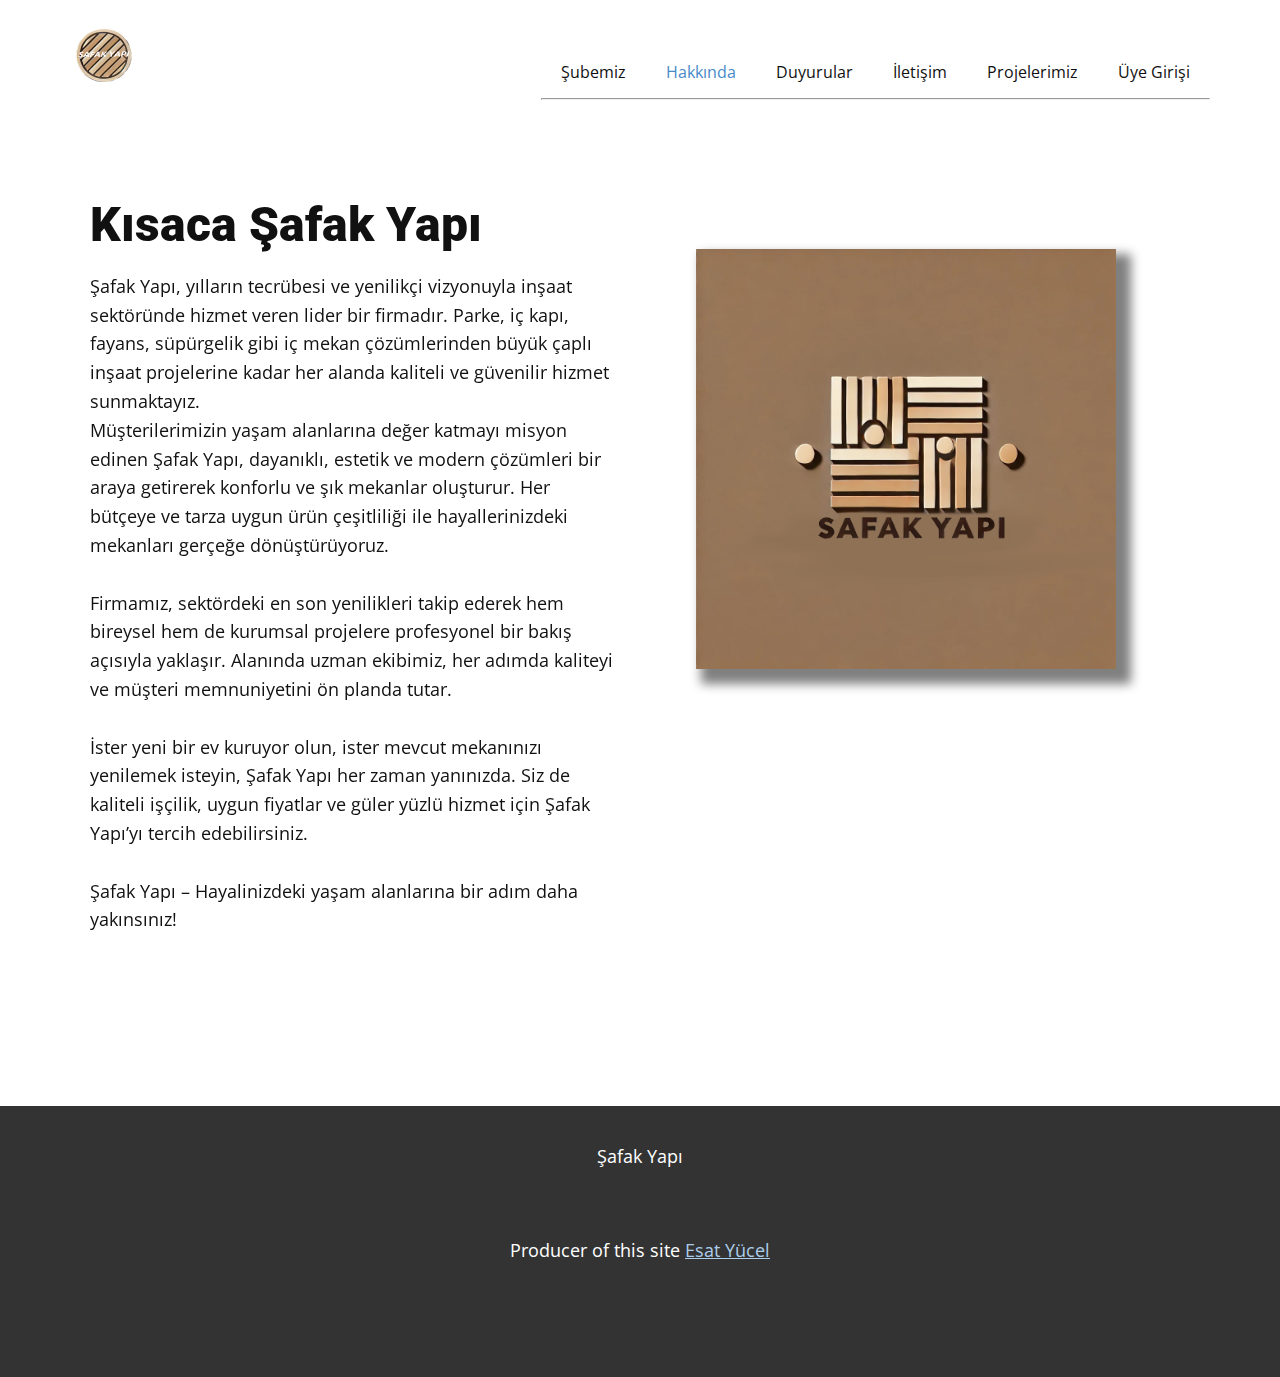
<file: hakkinda.html>
<!DOCTYPE html>
<html style="font-size: 16px;" lang="tr"><head>
    <meta name="viewport" content="width=device-width, initial-scale=1.0">
    <meta charset="utf-8">
    <meta name="keywords" content="Şafak Yapı , Parke , Süpürgelik , Showroom , Uygun , Ucuz , Dayanıklı ,Suya Dayanıklı , Suya Dayanıklı Parke , Her Renk Parke , Bursa , Osmangazi ,
     Bursa Osmangazi , Bursa Osmangazi Parke , İnşaata Dair Her Şey , İnşaat , İnşaatçılık , Mimari , İç Mimari , İç Mimar , Mimar , İnşaat , Parkeci , Bursa Parkeci , Bursa En iyi parkeci , en iyi parkeci , Kaliteli parke , Sağlam Parke , Dayanıklı Parke , 
     Osmangazi Parkeci , Osmangazi Parke , Bursa İnşaat , Bursa İnşaatçı , Osmangazi Mimar , Osmangazi İç Mimar , Şafak Parke , Şafak Yapı Parke ">
    <meta name="description" content="Şafak Yapı ile evinize sadece parke değil huzur ve şıklık getirin. Bursa/Osmangazi Parke ">
    <meta author="Esat Yücel">
    <meta name="generator" content="Esat Yücel">
    <meta name="author" content="Esat Yücel">
    <title>ŞAFAK YAPI Hakkında</title>
    <link rel="stylesheet" href="style.css" media="screen">
    <link rel="shortcut icon" href="images/favicon.ico"/>
    <link rel="stylesheet" href="style.css" media="screen">
    <script class="u-script" type="text/javascript" src="script.js" defer=""></script>
    <script class="u-script" type="text/javascript" src="script.js" defer=""></script>
    <meta name="referrer" content="origin">
    <link id="u-theme-google-font" rel="stylesheet" href="https://fonts.googleapis.com/css?family=Roboto:100,100i,300,300i,400,400i,500,500i,700,700i,900,900i|Open+Sans:300,300i,400,400i,500,500i,600,600i,700,700i,800,800i">
    <meta name="theme-color" content="#478ac9">
    <meta property="og:title" content="Şafak Yapı">
    <meta property="og:type" content="website">
  <meta data-intl-tel-input-cdn-path="intlTelInput/">    <link rel="stylesheet" href="style.css">
</head>
  <body data-home-page="index.html" data-home-page-title="ŞAFAK YAPI" data-path-to-root="/" data-include-products="false" class="u-body u-xl-mode" data-lang="tr"><header class="u-clearfix u-header u-header" id="sec-0bfd"><div class="u-clearfix u-sheet u-valign-middle u-sheet-1">
        <a href="index.html" class="u-image u-logo u-image-1">
          <img src="images/default-logo.png" class="u-logo-image u-logo-image-1">
        </a>
        <nav class="u-menu u-menu-dropdown u-offcanvas u-menu-1">
          <div class="menu-collapse" style="font-size: 1rem; letter-spacing: 0px;">
            <a class="u-button-style u-custom-left-right-menu-spacing u-custom-padding-bottom u-custom-top-bottom-menu-spacing u-hamburger-link u-nav-link u-text-active-palette-1-base u-text-hover-palette-2-base" href="#">
              <svg class="u-svg-link" viewBox="0 0 24 24"><use xlink:href="#menu-hamburger"></use></svg>
              <svg class="u-svg-content" version="1.1" id="menu-hamburger" viewBox="0 0 16 16" x="0px" y="0px" xmlns:xlink="http://www.w3.org/1999/xlink" xmlns="http://www.w3.org/2000/svg"><g><rect y="1" width="16" height="2"></rect><rect y="7" width="16" height="2"></rect><rect y="13" width="16" height="2"></rect>
</g></svg>
            </a>
          </div>
          <div class="u-nav-container">
            <ul class="u-nav u-unstyled u-nav-1"><li class="u-nav-item"><a class="u-button-style u-nav-link u-text-active-palette-1-base u-text-hover-palette-2-base" href="subemiz.html" style="padding: 10px 20px;">Şubemiz</a>
                </li><li class="u-nav-item"><a class="u-button-style u-nav-link u-text-active-palette-1-base u-text-hover-palette-2-base" href="hakkinda.html" style="padding: 10px 20px;">Hakkında</a>
                </li><li class="u-nav-item"><a class="u-button-style u-nav-link u-text-active-palette-1-base u-text-hover-palette-2-base" href="http://localhost/phpmyadmin/public_html/duyurular.php" style="padding: 10px 20px;">Duyurular</a>
                </li><li class="u-nav-item"><a class="u-button-style u-nav-link u-text-active-palette-1-base u-text-hover-palette-2-base" href="http://localhost/phpmyadmin/public_html/iletisim.php" style="padding: 10px 20px;">İletişim</a>
                </li><li class="u-nav-item"><a class="u-button-style u-nav-link u-text-active-palette-1-base u-text-hover-palette-2-base" href="projelerimiz.html" style="padding: 10px 20px;">Projelerimiz</a>
                </li><li class="u-nav-item"><a class="u-button-style u-nav-link u-text-active-palette-1-base u-text-hover-palette-2-base" href="http://localhost/phpmyadmin/login.php" style="padding: 10px 20px;">Üye Girişi</a>
                </li></ul>
          </div>
          <hr>
          <div class="u-nav-container-collapse">
            <div class="u-black u-container-style u-inner-container-layout u-opacity u-opacity-95 u-sidenav">
              <div class="u-inner-container-layout u-sidenav-overflow">
                <div class="u-menu-close"></div>
                <ul class="u-align-center u-nav u-popupmenu-items u-unstyled u-nav-2"><li class="u-nav-item"><a class="u-button-style u-nav-link" href="subemiz.html">Şubemiz</a>
                    </li><li class="u-nav-item"><a class="u-button-style u-nav-link" href="hakkinda.html">Hakkında</a>
                    </li><li class="u-nav-item"><a class="u-button-style u-nav-link u-text-active-palette-1-base u-text-hover-palette-2-base" href="http://localhost/phpmyadmin/public_html/duyurular.php" style="padding: 10px 20px;">Duyurular</a>
                    </li><li class="u-nav-item"><a class="u-button-style u-nav-link" href="http://localhost/phpmyadmin/public_html/iletisim.php">İletişim</a>
                    </li><li class="u-nav-item"><a class="u-button-style u-nav-link" href="projelerimiz.html">Projelerimiz</a>
                    </li><li class="u-nav-item"><a class="u-button-style u-nav-link" href="http://localhost/phpmyadmin/login.php">Üye Girişi</a>
                    </li></ul>
              </div>
            </div>
            <div class="u-black u-menu-overlay u-opacity u-opacity-70"></div>
          </div>
        </nav>
      </div>
    </header>
    <section style="padding: 0px; width: auto;"  class="u-align-center u-clearfix u-container-align-center u-section-2" id="sec-18f6">
      <div class="u-clearfix u-sheet u-valign-middle u-sheet-1">
        <div  class="data-layout-selected u-clearfix u-expanded-width u-layout-wrap u-layout-wrap-1">
          <div class="u-layout">
            <div  class="u-layout-row">
              <div   class="u-container-align-center-sm u-container-align-center-xs u-container-align-left-lg u-container-align-left-md u-container-align-left-xl u-container-style u-layout-cell u-left-cell u-size-30 u-layout-cell-1" data-animation-name="customAnimationIn" data-animation-duration="1500" data-animation-delay="500">
                <div class="u-container-layout u-valign-bottom-lg u-valign-bottom-md u-valign-bottom-xl u-valign-top-sm u-valign-top-xs u-container-layout-1">
                  <h2   class="u-align-center-sm u-align-center-xs u-align-left-lg u-align-left-md u-align-left-xl u-text u-text-1">Kısaca Şafak Yapı</h2>
                  <p  class="u-align-center-sm u-align-center-xs u-align-left-lg u-align-left-md u-align-left-xl u-text u-text-2">Şafak Yapı, yılların tecrübesi ve yenilikçi vizyonuyla inşaat sektöründe hizmet veren lider bir firmadır. Parke, iç kapı, fayans, süpürgelik gibi iç mekan çözümlerinden büyük çaplı inşaat projelerine kadar her alanda kaliteli ve güvenilir hizmet sunmaktayız.
                  <br>
                    Müşterilerimizin yaşam alanlarına değer katmayı misyon edinen Şafak Yapı, dayanıklı, estetik ve modern çözümleri bir araya getirerek konforlu ve şık mekanlar oluşturur. Her bütçeye ve tarza uygun ürün çeşitliliği ile hayallerinizdeki mekanları gerçeğe dönüştürüyoruz.
                    <br><br>
                    Firmamız, sektördeki en son yenilikleri takip ederek hem bireysel hem de kurumsal projelere profesyonel bir bakış açısıyla yaklaşır. Alanında uzman ekibimiz, her adımda kaliteyi ve müşteri memnuniyetini ön planda tutar.
                    <br><br>
                    İster yeni bir ev kuruyor olun, ister mevcut mekanınızı yenilemek isteyin, Şafak Yapı her zaman yanınızda. Siz de kaliteli işçilik, uygun fiyatlar ve güler yüzlü hizmet için Şafak Yapı’yı tercih edebilirsiniz.
                    <br><br>
                    Şafak Yapı – Hayalinizdeki yaşam alanlarına bir adım daha yakınsınız!

                </div>
                
          </div  > &nbsp;&nbsp;&nbsp;&nbsp;&nbsp;&nbsp;&nbsp;&nbsp;&nbsp;&nbsp;&nbsp;&nbsp;&nbsp;&nbsp;
          <aside  style="margin-top: 70px; box-shadow: 10px 10px 10px 5px grey;  width: 420px; height:420px; float: right;"> <img  src="images/46645.png"></aside>
        </div>
        
      </div>
      
    </section>
    
    <br><br><br><br>
    <footer class="u-align-center u-clearfix u-container-align-center u-footer u-grey-80 u-footer" id="sec-8ac6"><div class="u-clearfix u-sheet u-sheet-1">
      <section class="u-backlink u-clearfix u-grey-80">
        <p>Şafak Yapı</p> <br><br>
        <p class="u-text">
          Producer of this site
          <a class="u-link" href="https://www.instagram.com/esatyucelsoftware" target="_blank" rel="nofollow">
            Esat Yücel
          </a>
        </p> <br><br> <br><br>
      </section>
      </div>
    </footer>
  
    <script src="script.js"></script>
</body></html>
</file>
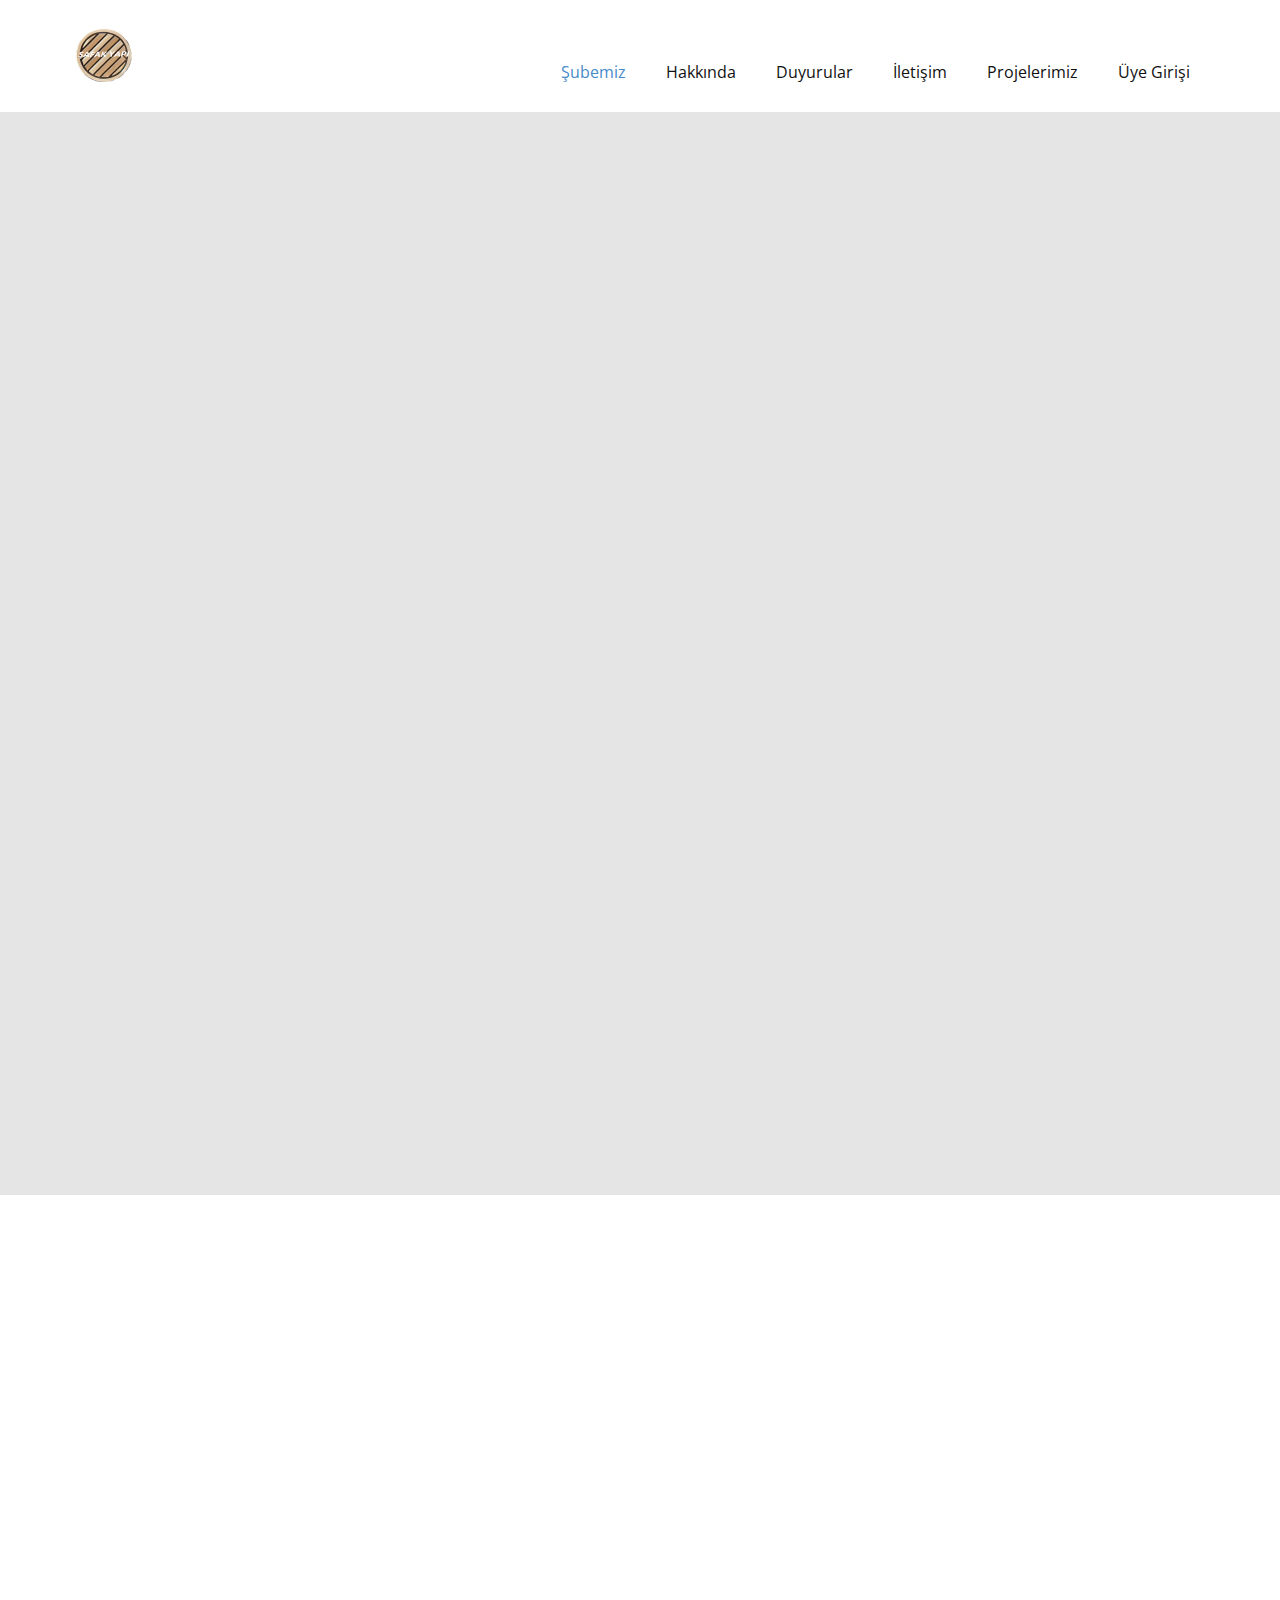
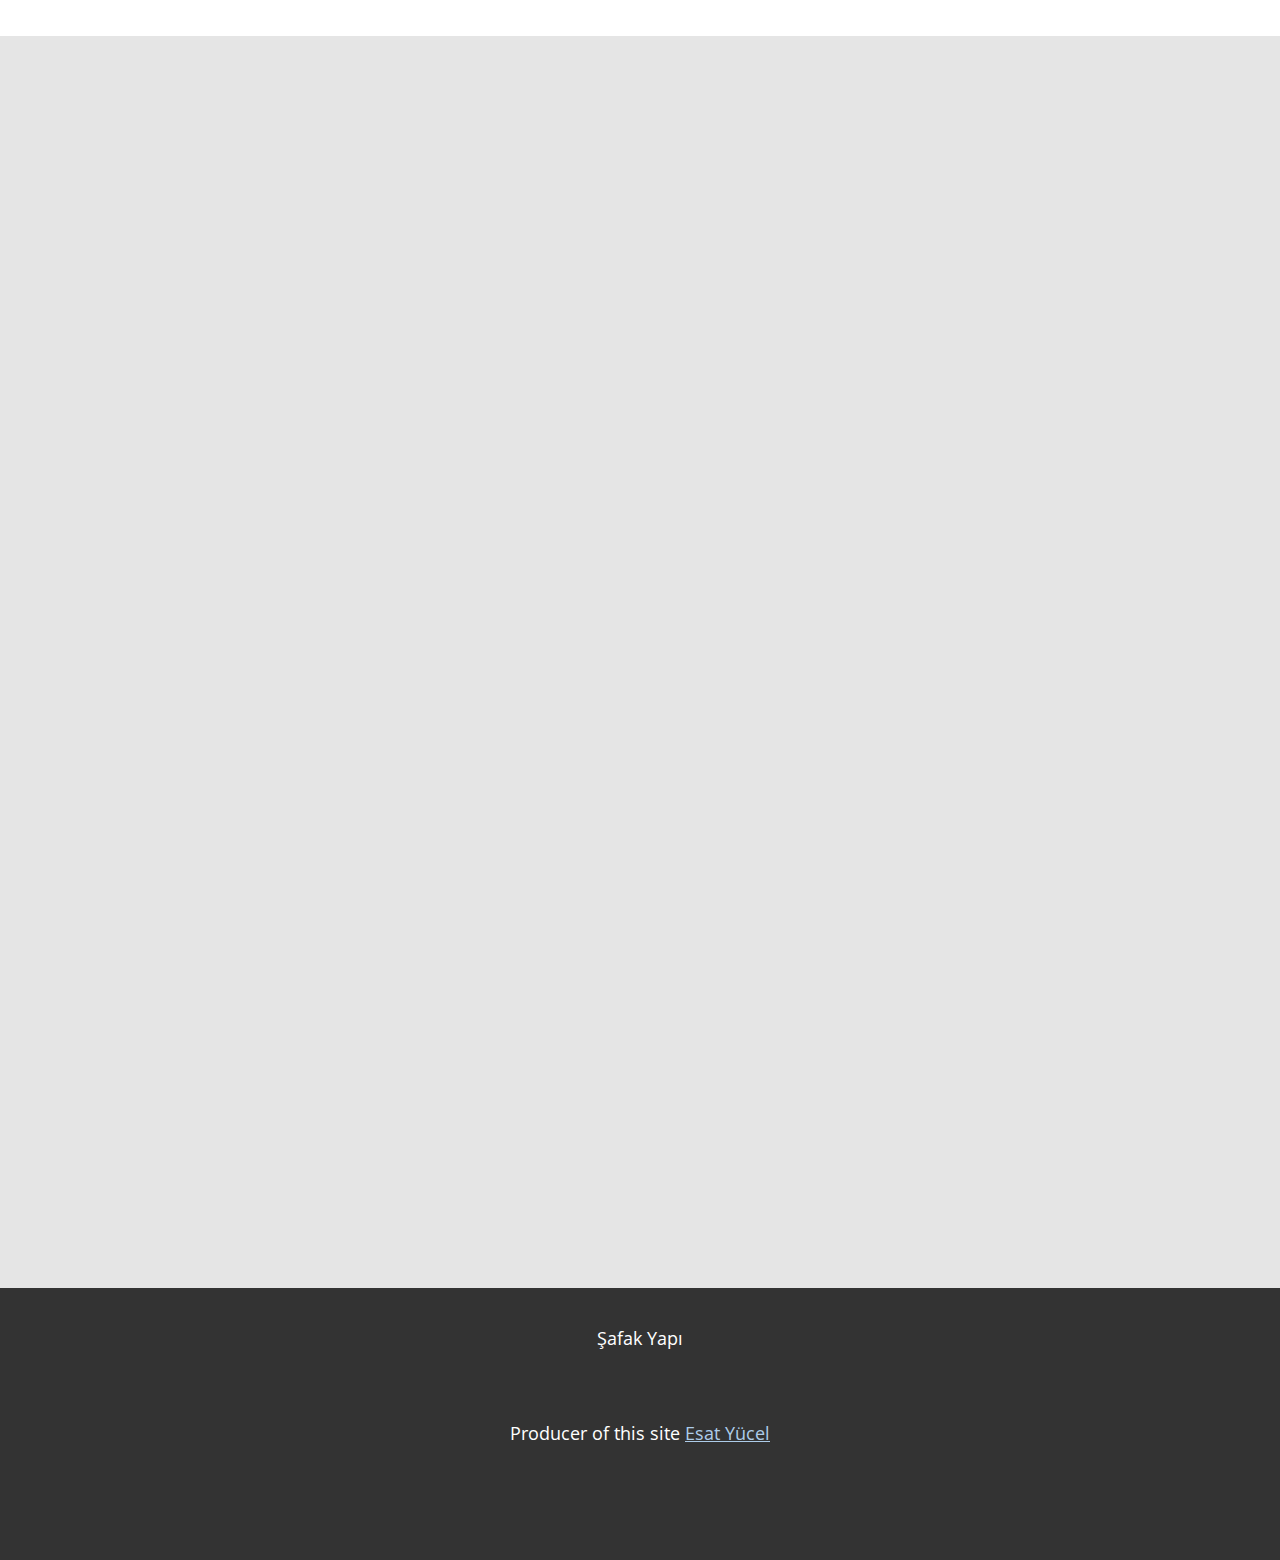
<file: subemiz.html>
<!DOCTYPE html>
<html style="font-size: 16px;" lang="tr"><head>
    <meta name="viewport" content="width=device-width, initial-scale=1.0">
    <meta charset="utf-8">
    <meta name="keywords" content="Şafak Yapı , Parke , Süpürgelik , Showroom , Uygun , Ucuz , Dayanıklı ,Suya Dayanıklı , Suya Dayanıklı Parke , Her Renk Parke , Bursa , Osmangazi ,
     Bursa Osmangazi , Bursa Osmangazi Parke , İnşaata Dair Her Şey , İnşaat , İnşaatçılık , Mimari , İç Mimari , İç Mimar , Mimar , İnşaat , Parkeci , Bursa Parkeci , Bursa En iyi parkeci , en iyi parkeci , Kaliteli parke , Sağlam Parke , Dayanıklı Parke , 
     Osmangazi Parkeci , Osmangazi Parke , Bursa İnşaat , Bursa İnşaatçı , Osmangazi Mimar , Osmangazi İç Mimar , Şafak Parke , Şafak Yapı Parke ">
    <meta name="description" content="Şafak Yapı ile evinize sadece parke değil huzur ve şıklık getirin. Bursa/Osmangazi Parke ">
    <meta author="Esat Yücel">
    <meta name="generator" content="Esat Yücel">
    <meta name="author" content="Esat Yücel">
    <title>ŞAFAK YAPI</title>
    <link rel="shortcut icon" href="images/favicon.ico"/>
    <link rel="stylesheet" href="style.css" media="screen">
    <link rel="stylesheet" href="style.css" media="screen">
    <script class="u-script" type="text/javascript" src="script.js" defer=""></script>
    <script class="u-script" type="text/javascript" src="script.js" defer=""></script>
    <meta name="referrer" content="origin">
    <link id="u-theme-google-font" rel="stylesheet" href="https://fonts.googleapis.com/css?family=Roboto:100,100i,300,300i,400,400i,500,500i,700,700i,900,900i|Open+Sans:300,300i,400,400i,500,500i,600,600i,700,700i,800,800i">
    <meta name="theme-color" content="#478ac9">
    <meta property="og:title" content="Şafak Yapı">
    <meta property="og:type" content="website">
  <meta data-intl-tel-input-cdn-path="intlTelInput/">    <link rel="stylesheet" href="style.css">
  </head>
  <body data-home-page="index.html" data-home-page-title="ŞAFAK YAPI" data-path-to-root="/" data-include-products="false" class="u-body u-xl-mode" data-lang="tr"><header class="u-clearfix u-header u-header" id="sec-0bfd"><div class="u-clearfix u-sheet u-valign-middle u-sheet-1">
        <a href="index.html" class="u-image u-logo u-image-1">
          <img src="images/default-logo.png" class="u-logo-image u-logo-image-1">
        </a>
        <nav class="u-menu u-menu-dropdown u-offcanvas u-menu-1">
          <div class="menu-collapse" style="font-size: 1rem; letter-spacing: 0px;">
            <a class="u-button-style u-custom-left-right-menu-spacing u-custom-padding-bottom u-custom-top-bottom-menu-spacing u-hamburger-link u-nav-link u-text-active-palette-1-base u-text-hover-palette-2-base" href="#">
              <svg class="u-svg-link" viewBox="0 0 24 24"><use xlink:href="#menu-hamburger"></use></svg>
              <svg class="u-svg-content" version="1.1" id="menu-hamburger" viewBox="0 0 16 16" x="0px" y="0px" xmlns:xlink="http://www.w3.org/1999/xlink" xmlns="http://www.w3.org/2000/svg"><g><rect y="1" width="16" height="2"></rect><rect y="7" width="16" height="2"></rect><rect y="13" width="16" height="2"></rect>
          </g></svg>
            </a>
          </div>
          <div class="u-nav-container">
            <ul class="u-nav u-unstyled u-nav-1"><li class="u-nav-item"><a class="u-button-style u-nav-link u-text-active-palette-1-base u-text-hover-palette-2-base" href="subemiz.html" style="padding: 10px 20px;">Şubemiz</a>
              </li><li class="u-nav-item"><a class="u-button-style u-nav-link u-text-active-palette-1-base u-text-hover-palette-2-base" href="hakkinda.html" style="padding: 10px 20px;">Hakkında</a>
              </li><li class="u-nav-item"><a class="u-button-style u-nav-link u-text-active-palette-1-base u-text-hover-palette-2-base" href="http://localhost/phpmyadmin/public_html/duyurular.php" style="padding: 10px 20px;">Duyurular</a>
              </li><li class="u-nav-item"><a class="u-button-style u-nav-link u-text-active-palette-1-base u-text-hover-palette-2-base" href="http://localhost/phpmyadmin/public_html/iletisim.php" style="padding: 10px 20px;">İletişim</a>
              </li><li class="u-nav-item"><a class="u-button-style u-nav-link u-text-active-palette-1-base u-text-hover-palette-2-base" href="projelerimiz.html" style="padding: 10px 20px;">Projelerimiz</a>
              </li><li class="u-nav-item"><a class="u-button-style u-nav-link u-text-active-palette-1-base u-text-hover-palette-2-base" href="http://localhost/phpmyadmin/public_html/login.php" style="padding: 10px 20px;">Üye Girişi</a>
              </li></ul>
          </div>
          <div class="u-nav-container-collapse">
            <div class="u-black u-container-style u-inner-container-layout u-opacity u-opacity-95 u-sidenav">
              <div class="u-inner-container-layout u-sidenav-overflow">
                <div class="u-menu-close"></div>
                <ul class="u-align-center u-nav u-popupmenu-items u-unstyled u-nav-2"><li class="u-nav-item"><a class="u-button-style u-nav-link" href="subemiz.html">Şubemiz</a>
                  </li><li class="u-nav-item"><a class="u-button-style u-nav-link" href="Hakkında.html">Hakkında</a>
                  </li><li class="u-nav-item"><a class="u-button-style u-nav-link u-text-active-palette-1-base u-text-hover-palette-2-base" href="http://localhost/phpmyadmin/public_html/duyurular.php" style="padding: 10px 20px;">Duyurular</a>
                  </li><li class="u-nav-item"><a class="u-button-style u-nav-link" href="http://localhost/phpmyadmin/public_html/iletisim.php">İletişim</a>
                  </li><li class="u-nav-item"><a class="u-button-style u-nav-link" href="projelerimiz.html">Projelerimiz</a>
                  </li><li class="u-nav-item"><a class="u-button-style u-nav-link" href="http://localhost/phpmyadmin/public_html/login.php">Üye Girişi</a>
                  </li></ul>
              </div>
            </div>
            <div class="u-black u-menu-overlay u-opacity u-opacity-70"></div>
          </div>
        </nav>
      </div></header> 
    <section class="u-clearfix u-grey-10 u-valign-middle-md u-valign-middle-sm u-valign-middle-xl u-valign-middle-xs u-section-1" id="carousel_94a4">
      <div class="u-shape u-shape-rectangle u-white u-shape-1" data-animation-name="customAnimationIn" data-animation-duration="1500" data-animation-delay="750"></div>
      <img style="padding-bottom: 30px;"  class="u-image u-image-default u-image-1" data-image-width="1200" data-image-height="900" src="images/IMG_20241113_164412.jpg" data-animation-name="flipIn" data-animation-duration="1250" data-animation-direction="X" data-animation-delay="750">
      
    </section>
    <section class="u-align-center u-clearfix u-container-align-center u-section-2" id="sec-18f6">
      <div class="u-clearfix u-sheet u-valign-middle u-sheet-1">
        <div class="data-layout-selected u-clearfix u-expanded-width u-layout-wrap u-layout-wrap-1">
          <div class="u-layout">
            <div class="u-layout-row">
              <div class="u-container-align-center-sm u-container-align-center-xs u-container-align-left-lg u-container-align-left-md u-container-align-left-xl u-container-style u-layout-cell u-left-cell u-size-30 u-layout-cell-1" data-animation-name="customAnimationIn" data-animation-duration="1500" data-animation-delay="500">
                <div class="u-container-layout u-valign-bottom-lg u-valign-bottom-md u-valign-bottom-xl u-valign-top-sm u-valign-top-xs u-container-layout-1">
                  <h2 class="u-align-center-sm u-align-center-xs u-align-left-lg u-align-left-md u-align-left-xl u-text u-text-1">Şubemiz Hakkında</h2>
                  <p class="u-align-center-sm u-align-center-xs u-align-left-lg u-align-left-md u-align-left-xl u-text u-text-2">Bursa/Osmangazi , Bağlarbaşında bulunan şubemizde parke kaloglarımızdan parke modeli seçebilir , örnek ürünlerimize bakarak kararınızı ve seçiminizi yapabilirsiniz. Showroom'a bakarak dolap ve tezgah seçiminizi yapabilirsiniz. Bir çayımızı içip misafirimizde olabilirsiniz :)
                    <br><br>
                    Adresimiz : Bursa , 16160 Osmangazi̇/Bursa, Bağlarbaşı Mahallesi,  4. Yavuz Sokak  
                  </p>
                </div>
              </div>
              <div class="u-align-right u-container-align-center-sm u-container-align-center-xs u-container-align-right u-container-align-right-lg u-container-align-right-md u-container-align-right-xl u-container-style u-layout-cell u-right-cell u-size-30 u-layout-cell-2" data-animation-name="customAnimationIn" data-animation-duration="1750" data-animation-delay="750">
                <div class="u-container-layout u-valign-top u-container-layout-2">
                  <p class="u-align-center-sm u-align-center-xs u-align-right-lg u-align-right-md u-align-right-xl u-large-text u-text u-text-variant u-text-3">Bir Parkeden Fazlası</p>
                  
                </div>
              </div>
            </div>
          </div>
        </div>
      </div>
    </section>
    
    <section class="u-clearfix u-container-align-center u-grey-10 u-section-4" id="sec-13ce">
      <div class="u-clearfix u-sheet u-valign-middle u-sheet-1">
        <div class="custom-expanded u-container-align-center u-container-style u-group u-group-1">
          <div class="u-container-layout u-valign-middle u-container-layout-1">
            <h2 class="u-align-center u-text u-text-default u-text-1" data-animation-name="customAnimationIn" data-animation-duration="1500" data-animation-delay="750">Showroom Hizmetimiz</h2>
            <div class="u-align-center u-border-2 u-border-black u-line u-line-horizontal u-line-1" data-animation-name="customAnimationIn" data-animation-duration="1500" data-animation-delay="750"></div>
            <p class="u-align-center u-text u-text-2" data-animation-name="customAnimationIn" data-animation-duration="1500" data-animation-delay="500">Hayallerinzdeki huzurlu evin küçük bir yansıması</p>
            
          </div>
        </div>
      </div>
    </section>
    <section class="u-align-center u-clearfix u-container-align-center u-grey-10 u-section-5" id="carousel_5e39">
      <div class="data-layout-selected u-clearfix u-layout-wrap u-layout-wrap-1">
        <div class="u-layout">
          <div class="u-layout-row">
            <div class="u-size-30">
              <div class="u-layout-row">
                <div class="u-container-style u-image u-layout-cell u-left-cell u-size-60 u-image-1" data-animation-name="customAnimationIn" data-animation-duration="1500" data-animation-delay="250">
                  <div class="u-container-layout u-container-layout-1"></div>
                </div>
              </div>
            </div>
            <div class="u-size-30">
              <div class="u-layout-col">
                <div class="u-align-right u-container-align-right u-container-style u-layout-cell u-right-cell u-size-30 u-white u-layout-cell-2" data-animation-name="customAnimationIn" data-animation-duration="1500" data-animation-delay="250">
                  <div class="u-container-layout u-valign-middle u-container-layout-2"><span class="u-align-right u-icon u-icon-circle u-text-grey-40 u-icon-1"><svg class="u-svg-link" preserveAspectRatio="xMidYMin slice" viewBox="0 0 512 512" style=""><use xlink:href="#svg-4bc0"></use></svg><svg class="u-svg-content" viewBox="0 0 512 512" id="svg-4bc0"><path d="m225 70.956h60v30h-60z"></path><path d="m225 211.934h60v30h-60z"></path><path d="m225 351.978h60v30h-60z"></path><path d="m511 0h-510v30h29v422h30v60h390v-60h30v-422h31zm-451 170.667h390v110.667h-390zm360 311.333h-330v-30h330zm-360-60v-110.667h390v110.667zm390-281.333h-390v-110.667h390z"></path></svg></span>
                    <h3 class="u-align-right u-text u-text-1">Örnek Showroom</h3>
                    <p class="u-align-right u-text u-text-2">Parke hizmetinden ziyade dolap , tezgah ve lavabo yapımı hizmetimizde var. Bu küçük showroom sayesinde gelecekteki hayallerinizi şekillendirebilirsiniz.</p>
                  </div>
                </div>
                <div class="u-container-align-left u-container-style u-layout-cell u-right-cell u-size-30 u-white u-layout-cell-3" data-animation-name="customAnimationIn" data-animation-duration="1500" data-animation-delay="500">
                  <div class="u-container-layout u-valign-middle u-container-layout-3"><span class="u-align-left u-icon u-icon-circle u-text-grey-40 u-icon-2"><svg class="u-svg-link" preserveAspectRatio="xMidYMin slice" viewBox="0 0 512 512" style=""><use xlink:href="#svg-68a1"></use></svg><svg class="u-svg-content" viewBox="0 0 512 512" id="svg-68a1"><path d="m512 0h-512v90.980469h30.875v421.019531h117.347656v-107.609375c0-15.121094-3.304687-29.484375-9.222656-42.414063h13.292969v-69.976562h-.003907c33.890626-29.671875 55.332032-73.230469 55.332032-121.703125v-79.316406h90.875v79.316406c0 48.472656 21.441406 92.03125 55.328125 121.703125h.050781v69.976562h13.242188c-5.917969 12.929688-9.222657 27.289063-9.222657 42.414063v107.609375h117.347657v-421.019531h36.757812zm-389.707031 331.976562h-61.417969v-26h61.417969zm-4.070313 72.414063v77.609375h-57.347656v-120.023438h43.550781c8.664063 11.925782 13.796875 26.578126 13.796875 42.414063zm59.398438-234.09375c0 43.226563-20.941406 81.644531-53.195313 105.679687h-63.550781v-184.996093h116.746094zm206.253906 161.679687v-26h61.367188v26zm61.367188 150.023438h-57.351563v-77.609375c0-15.835937 5.132813-30.488281 13.800781-42.414063h43.550782zm0-206.023438h-63.550782c-32.257812-24.035156-53.195312-62.453124-53.195312-105.679687v-79.316406h116.746094zm36.757812-214.996093h-452v-30.980469h452zm0 0"></path></svg></span>
                    <h3 class="u-align-left u-text u-text-3"></h3>
                    <p class="u-align-left u-text u-text-4"></p>
                  </div>
                </div>
              </div>
            </div>
          </div>
        </div>
      </div>
    </section>
    
    
    
    
    <footer class="u-align-center u-clearfix u-container-align-center u-footer u-grey-80 u-footer" id="sec-8ac6"><div class="u-clearfix u-sheet u-sheet-1">
      <section class="u-backlink u-clearfix u-grey-80">
        <p>Şafak Yapı</p> <br><br>
        <p class="u-text">
          Producer of this site
          <a class="u-link" href="https://www.instagram.com/esatyucelsoftware" target="_blank" rel="nofollow">
            Esat Yücel
          </a>
        </p> <br><br> <br><br>
      </section>
      </div>
    </footer>

    <script src="script.js"></script>
</body></html>
</file>
